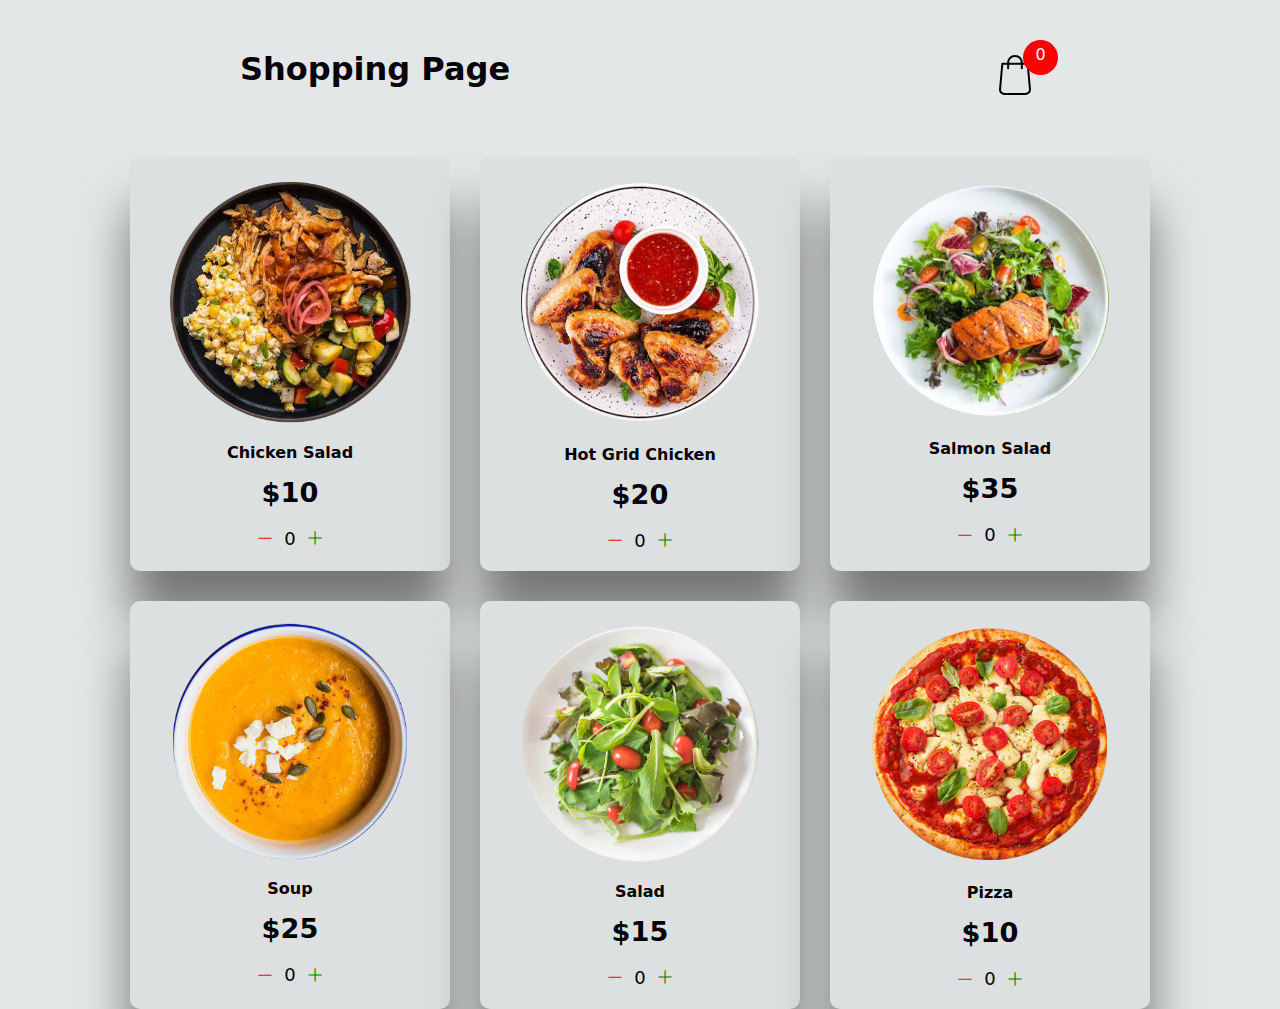
<file: index.html>
<!DOCTYPE html>
<html lang="en">
  <head>
    <meta charset="UTF-8" />
    <meta http-equiv="X-UA-Compatible" content="IE=edge" />
    <meta name="viewport" content="width=device-width, initial-scale=1.0" />
    <link
      rel="stylesheet"
      href="https://cdn.jsdelivr.net/npm/bootstrap-icons@1.8.1/font/bootstrap-icons.css"
    />
    <link rel="stylesheet" href="style.css" />
    <title>Shopping Page</title>
  </head>
  <body>
    <div class="navbar">
      <a href="index.html" rel="noopener noreferrer">
        <h1>Shopping Page</h1>
      </a>
      <a href="cart.html" rel="noopener noreferrer">
        <div class="cart">
          <img src="images/shopping.svg" alt="cart img" />
          <div id="cartAmount" class="cartAmount">0</div>
        </div>
      </a>
    </div>
    <div class="shop list" id="shop"></div>
    <script src="data.js"></script>
    <script src="app.js"></script>
  </body>
</html>
</file>
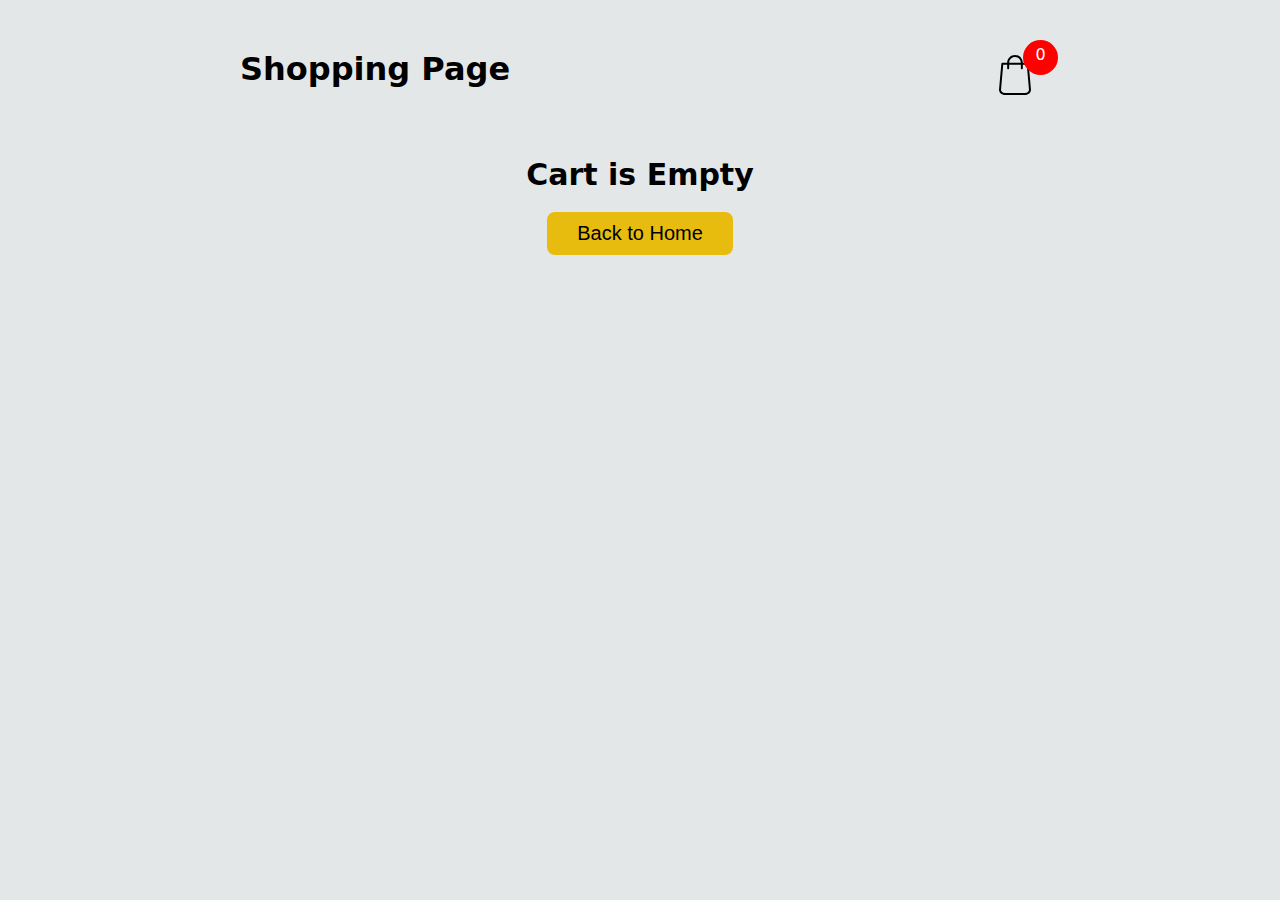
<file: cart.html>
<!DOCTYPE html>
<html lang="en">
  <head>
    <meta charset="UTF-8" />
    <meta http-equiv="X-UA-Compatible" content="IE=edge" />
    <meta name="viewport" content="width=device-width, initial-scale=1.0" />
    <link
      rel="stylesheet"
      href="https://cdn.jsdelivr.net/npm/bootstrap-icons@1.8.1/font/bootstrap-icons.css"
    />
    <link rel="stylesheet" href="style.css" />
    <title>Shopping Cart</title>
  </head>
  <body>
    <div class="navbar">
      <a href="index.html" rel="noopener noreferrer">
        <h1>Shopping Page</h1>
      </a>
      <a href="cart.html" rel="noopener noreferrer">
        <div class="cart">
          <img src="images/shopping.svg" alt="cart img" />
          <div id="cartAmount" class="cartAmount">0</div>
        </div>
      </a>
    </div>
    <div id="label" class="label"></div>
    <div id="cart-el" class="cartEl"></div>

    <script src="data.js"></script>
    <script src="cart.js"></script>
  </body>
</html>

<!-- <h2>Cart is Empty</h2>
      <a href="index.html" rel="noopener noreferrer">
        <button>Back to Home</button>
      </a> -->

<!-- <div class="card">
  <h1>Card</h1>
  <ul class="listCard">
    <li class="cart-border">
      <div id="remove-box">
        <i class="bi bi-x-lg"></i>
      </div>
      <div class="list">
        <div>
          <img src="./images/1.PNG" />
        </div>
        <div class="name-price-box">
          Chicken Egg Salad <br />
          $10
        </div>
        <div>120,000</div>
        <div class="buttons cart-buttons">
          <i class="bi bi-dash-lg"></i>
          <div class="quantity">0</div>
          <i class="bi bi-plus-lg"></i>
        </div>
      </div>
    </li>
  </ul>
</div> -->
</file>
<file: style.css>
* {
  margin: 0;
  padding: 0;
  box-sizing: border-box;
}

body {
  background-color: #e3e7e8;
  font-family: system-ui;
}
.navbar {
  display: flex;
  justify-content: space-around;
  margin-top: 50px;
}
.navbar h1 {
  color: black;
}
.navbar img {
  width: 40px;
}
a {
  text-decoration: none;
}
.cartAmount {
  position: absolute;
}

.cart {
  position: relative;
  color: #212529;
  font-size: 30px;
  padding: 5px;
  border-radius: 4px;
}

.cartAmount {
  position: absolute;
  top: -10px;
  right: -18px;
  font-size: 16px;
  background-color: red;
  color: white;
  padding: 5px;
  width: 35px;
  height: 35px;
  border-radius: 50%;
  text-align: center;
}

.shop {
  display: grid;
  margin-top: 50px;
  grid-template-columns: repeat(3, 320px);
  gap: 30px;
  justify-content: center;
}

@media (max-width: 1000px) {
  .shop {
    grid-template-columns: repeat(2, 223px);
  }
}

@media (max-width: 500px) {
  .shop {
    grid-template-columns: repeat(1, 223px);
  }
}

.item {
  text-align: center;
  background-color: #dce0e1;
  padding: 20px;
  box-shadow: 0 50px 50px #757676;
  border-radius: 10px;
}
.item img {
  width: 90%;
}
.title {
  font-weight: 600;
  margin-top: 10px;
}
.price {
  margin: 15px;
  font-size: 1.7em;
  font-weight: bold;
}

.buttons {
  margin-top: 20px;
  display: flex;
  flex-direction: row;
  justify-content: center;
  align-items: center;
  gap: 10px;
  font-size: 18px;
}

.bi-dash-lg {
  color: red;
}

.bi-plus-lg {
  color: green;
}

.cartEl h2 {
  text-align: center;
  margin-bottom: 20px;
  font-size: 30px;
}
.cartEl button {
  display: block;
  margin: 0 auto;
  font-size: 20px;
  border: none;
  padding: 10px 30px;
  border-radius: 8px;
  background-color: #e8bc0e;
  cursor: pointer;
}

.card {
  max-width: 500px;
  margin: 0 auto;
  padding: 15px;
  border-radius: 8px;
}

.card h1 {
  color: #e8bc0e;
  font-weight: 100;
  margin: 0;
  padding: 0 20px;
  font-size: 50px;
  height: 80px;
  text-align: center;
}

.listCard .list {
  display: grid;
  grid-template-columns: 100px repeat(3, 1fr);
  row-gap: 10px;
  margin-bottom: 10px;
}
li {
  list-style: none;
}
.listCard li div {
  display: flex;
  justify-content: center;
  align-items: center;
}
.listCard li img {
  max-width: 110%;

  padding: 10px;
}
.listCard li button {
  background-color: #fff5;
  border: none;
}
.cart-buttons {
  margin-top: 0;
}
.name-price-box {
  margin-top: 20px;
}
.cart-border {
  text-align: center;
  background-color: #d8dfe0;
  padding: 20px;
  box-shadow: 0 10px 10px #757676;
  border-radius: 8px;
  font-size: 17px;
}
#remove-box {
  display: flex;
  justify-content: end;
}
#remove-box i {
  color: red;
  font-size: 24px;
  padding: 5px 10px;
  cursor: pointer;
}
i {
  cursor: pointer;
}
.cartEl {
  margin-top: 50px;
}
.label {
  text-align: center;
  margin-top: 40px;
}
.label h2 {
  margin-bottom: 20px;
}
.label button {
  margin: 0 auto;
  font-size: 20px;
  border: none;
  padding: 10px 30px;
  border-radius: 8px;
  cursor: pointer;
  color: white;
}
.label .clear {
  background-color: red;
}
.checkout {
  background-color: green;
}
</file>
